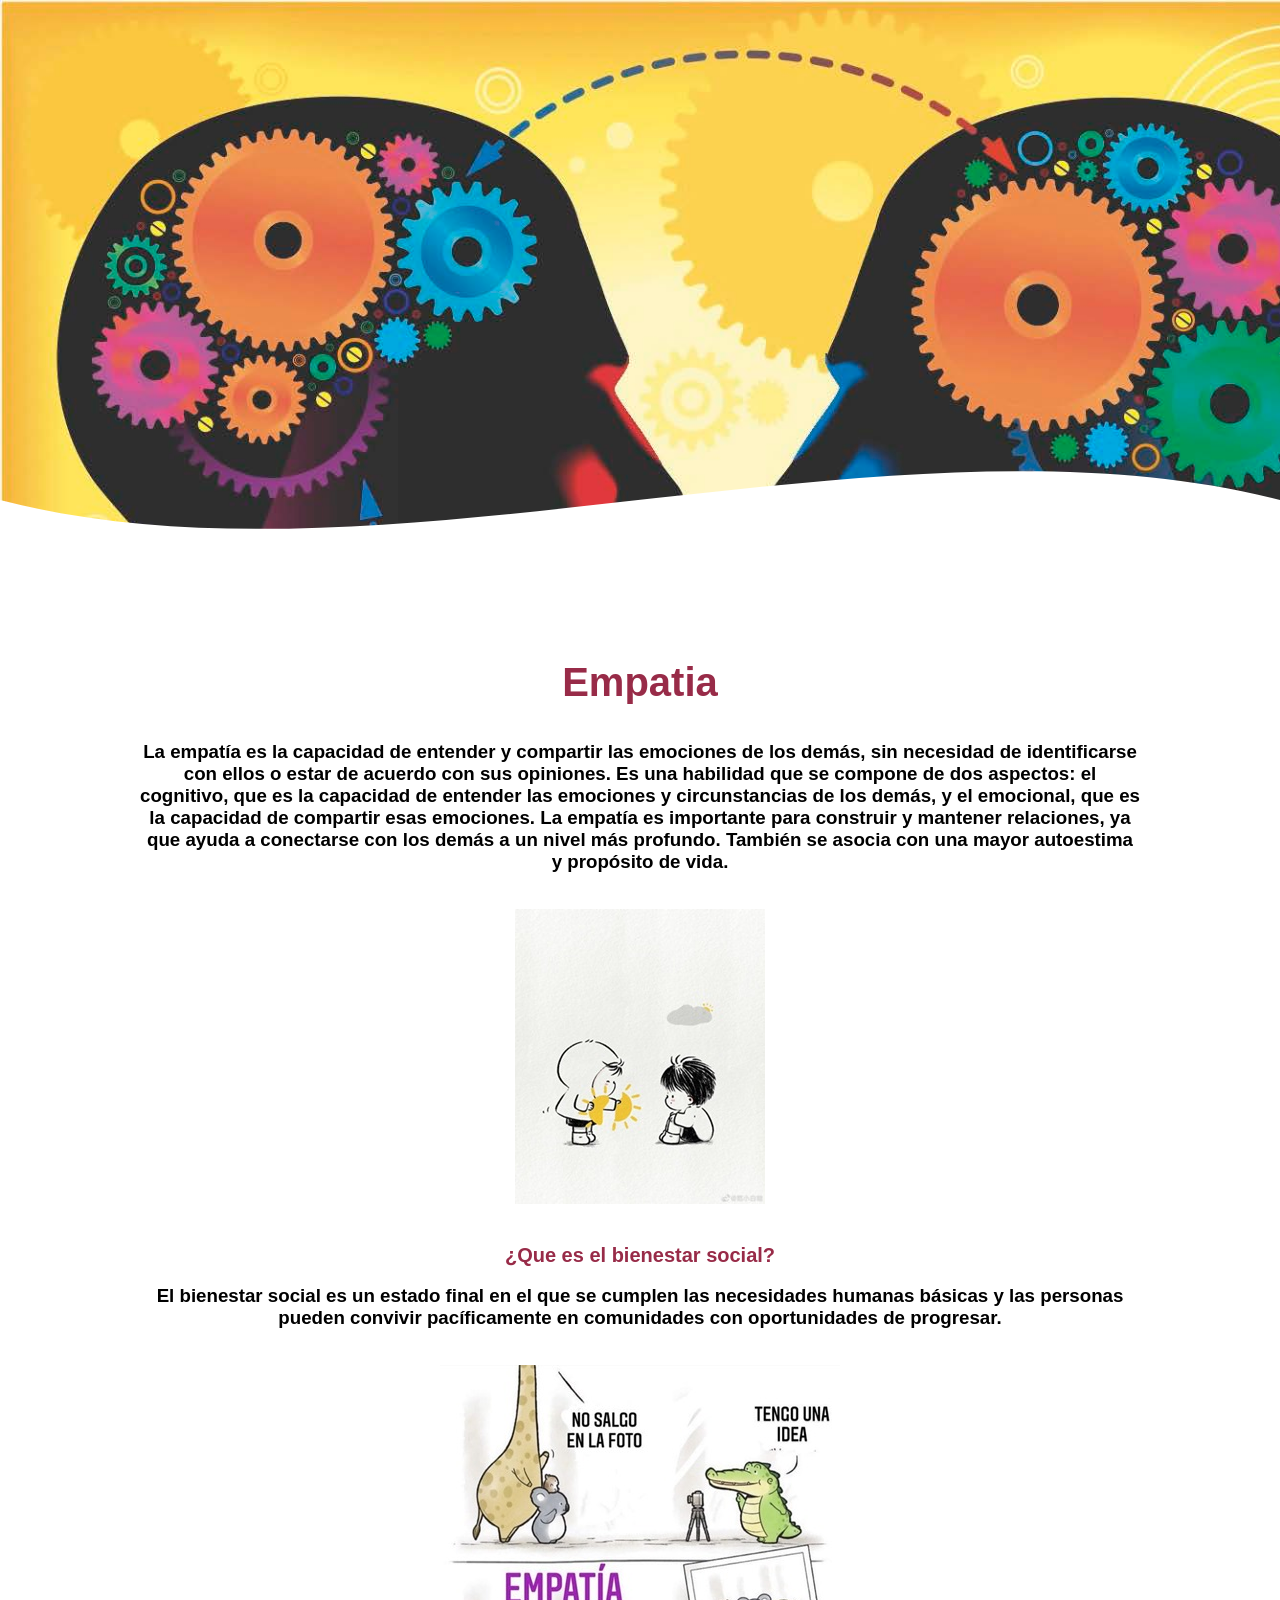
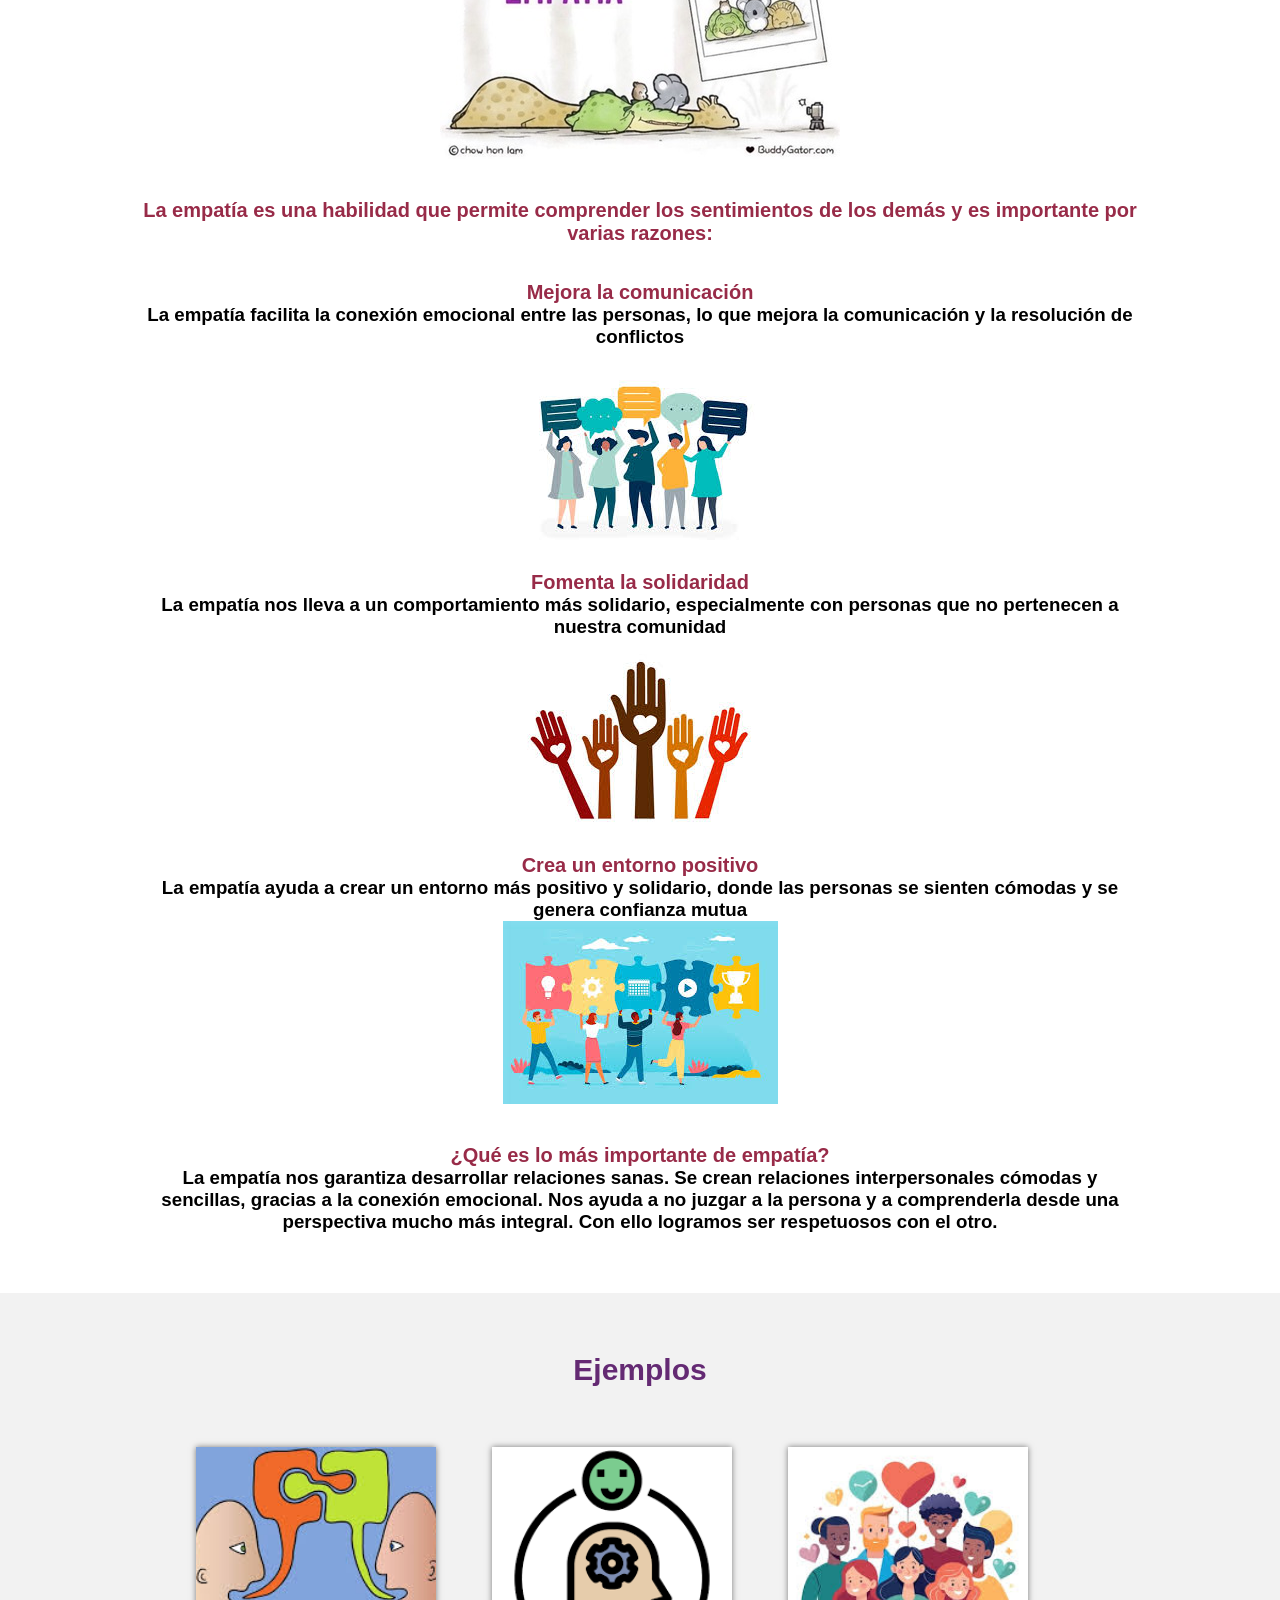
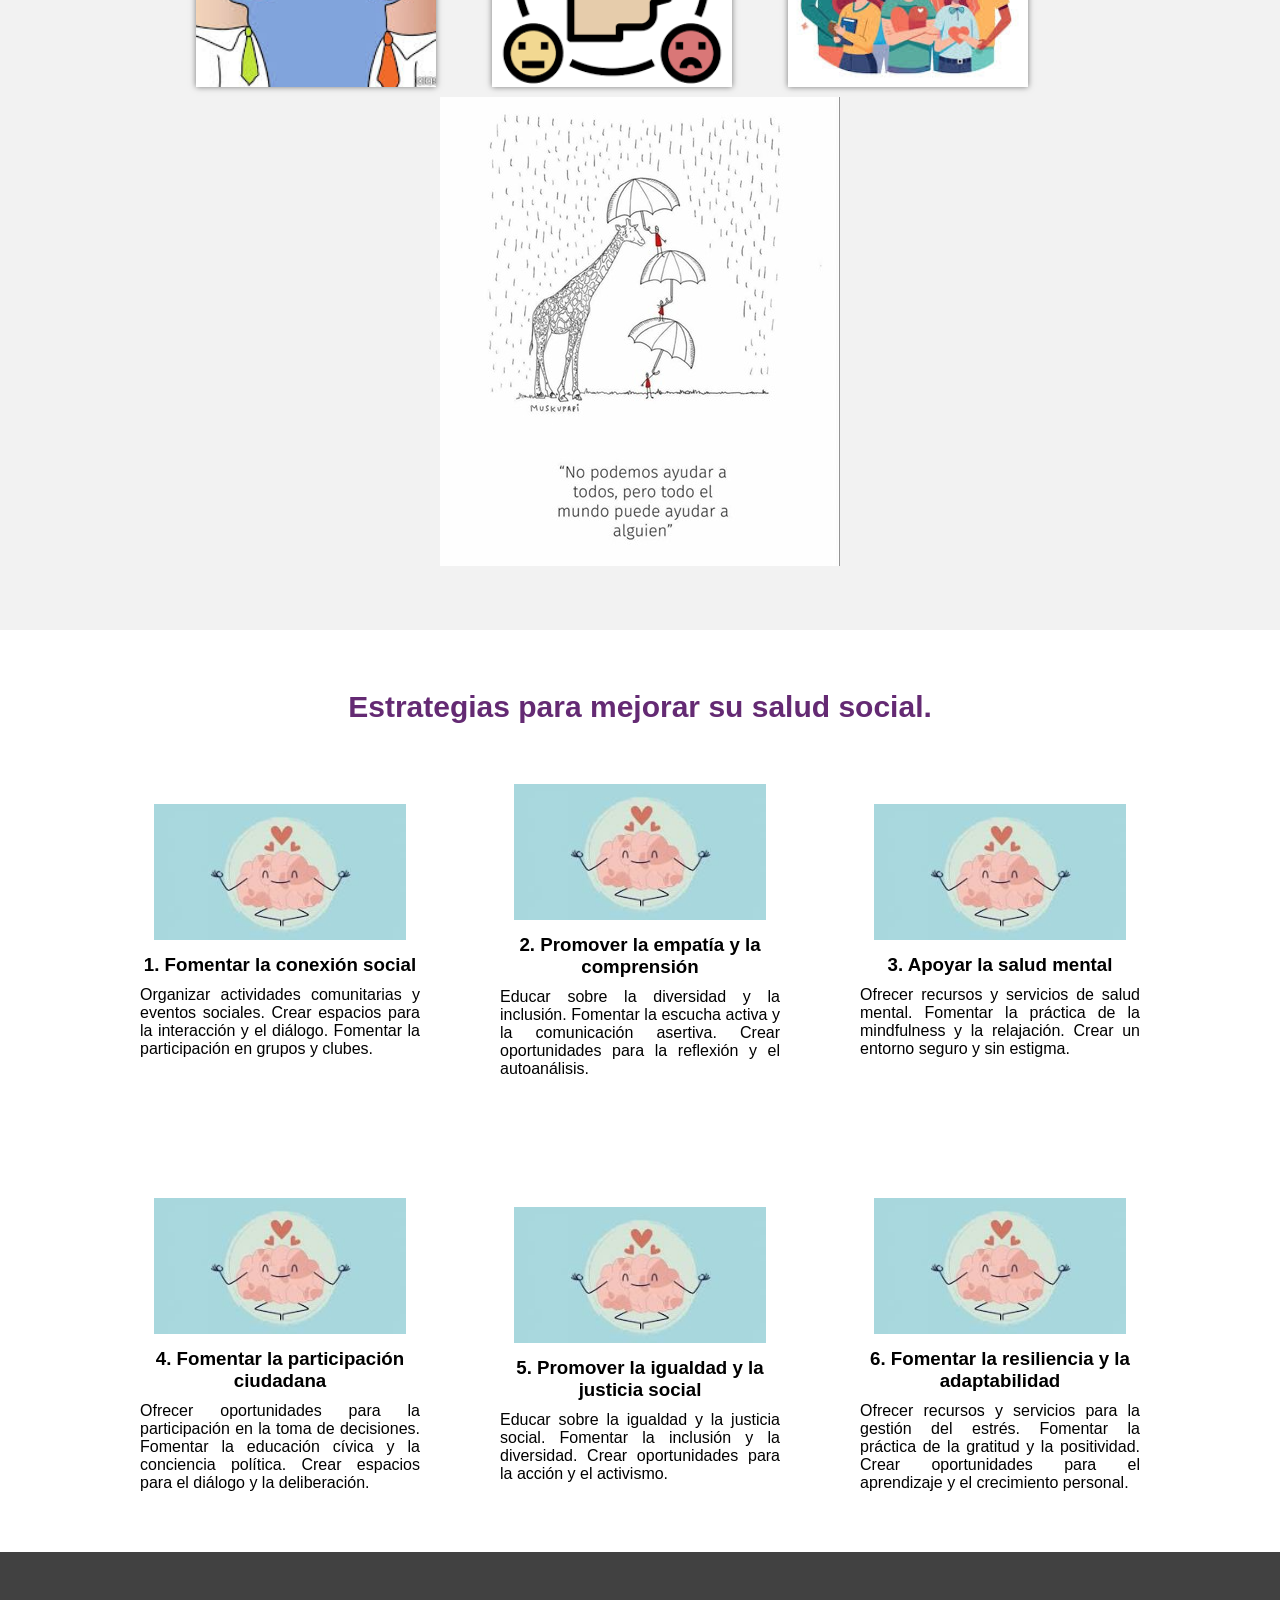
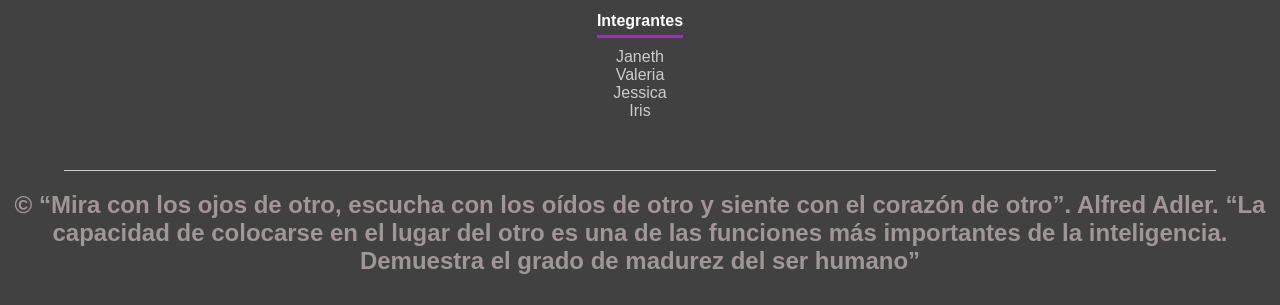
<file: index.html>
<!doctype html>
<html lang="en">
<head>
	<meta charset="utf-8">
	<title>Empatia</title>
	<link rel="stylesheet" type="text/css" href="css/Estilos.css">
	<link rel="icon" type="image/ico"  href="portada.jpg">
</head>
<body>
	<header>
		<section class="textos-header">
               
           
	
             <br>
            
            <br>
          
		</section>
			<nav>
				<ul>
			<frameset>
		      
	
			</frameset>
		</ul>
		</nav>
		<div class="ola" style="height: 150px; overflow: hidden;" ><svg viewBox="0 0 500 150" preserveAspectRatio="none" style="height: 100%; width: 100%;"><path d="M0.00,49.98 C149.99,150.00 349.20,-49.98 500.00,49.98 L500.00,150.00 L0.00,150.00 Z" style="stroke: none; fill: #fff;"></path></svg></div>
	</header>
	<main>
        <section class="principal">
	          <div class="contenedor">
                  <h1>Empatia</h1>
                  <br>
                  <br>
                <H3> <center> La empatía es la capacidad de entender y compartir las emociones de los demás, sin necesidad de identificarse con ellos o estar de acuerdo con sus opiniones. Es una habilidad que se compone de dos aspectos: el cognitivo, que es la capacidad de entender las emociones y circunstancias de los demás, y el emocional, que es la capacidad de compartir esas emociones. 
                  La empatía es importante para construir y mantener relaciones, ya que ayuda a conectarse con los demás a un nivel más profundo. También se asocia con una mayor autoestima y propósito de vida.
                  </center>  </H3>
                  <br>
                  <br>
                <center>  <img src="portada2.jpg"></center>
				
                         <br>
                  <br>
              <h2>¿Que es el bienestar social?</h2><br>
                    <h3><center>  El bienestar social es un estado final en el que se cumplen las necesidades humanas básicas y las personas pueden convivir pacíficamente en comunidades con oportunidades de progresar.
                  </center></h3>
                  <br>
                  <br>
                    <center>  <img src="EMPATIA2.jpg"></center>
                  <br>
                  <br>
                 
<h2>La empatía es una habilidad que permite comprender los sentimientos de los demás y es importante por varias razones:</h2>
                    <br>
                  <br>
               
                    <h2><center>Mejora la comunicación</center></h2>
                    <h3><center>La empatía facilita la conexión emocional entre las personas, lo que mejora la comunicación y la resolución de conflictos</center></h3>
                     <center>  <img src="comunicacion.jpg"></center>
                  <br>
                   <h2><center>Fomenta la solidaridad</center></h2>
                    <h3><center>La empatía nos lleva a un comportamiento más solidario, especialmente con personas que no pertenecen a nuestra comunidad</center></h3>
                    <center>  <img src="soli.jpg"></center>
                  <br>
                   <h2><center>Crea un entorno positivo</center></h2>
                    <h3><center>La empatía ayuda a crear un entorno más positivo y solidario, donde las personas se sienten cómodas y se genera confianza mutua</center></h3>
                   <center>  <img src="positivo.jpg"></center>
                  <br>
                  <br>
                  <h2>¿Qué es lo más importante de empatía?</h2>
                  <h3><center>La empatía nos garantiza desarrollar relaciones sanas. Se crean relaciones interpersonales cómodas y sencillas, gracias a la conexión emocional. Nos ayuda a no juzgar a la persona y a comprenderla desde una perspectiva mucho más integral. Con ello logramos ser respetuosos con el otro.</center></h3>
			
			</div>
		</section>
		<section class="portafolio">
			<div class="contenedor">
				<h2 class="titulo">Ejemplos</h2>
				<div class="galeria-porta">
					<div class="imagen-porta">
						<img src="tes1.jpeg">
						<div class="hover-galeria">
                            <h3><center>Cmprender</center></h3>
                         
						</div>
					</div>
					<div class="imagen-porta">
						<img src="tes2.jpeg">
						<div class="hover-galeria">
							   <h3><center>Sentir</center></h3>
						</div>
					</div>
					<div class="imagen-porta">
						<img src="tes3.jpeg">
						<div class="hover-galeria">
							   <h3><center>Compartir los sentimientos de la otra persona</center></h3>
						</div>
					</div>
				<br>
                    <br>
				
						   <center>  <img src="EMPATIA.jpg"></center>
				

				</div>
			</div>
		</section>
		<section class="carreras">
			<div class="contenedor">
				<h2 class="titulo">Estrategias para mejorar su salud social.</h2>
				<div class="servicio-cont">
					<div class="servicio-indi">
						<img src="cerebro.jpeg">
						<h3>1. Fomentar la conexión social</h3>
						<p> Organizar actividades comunitarias y eventos sociales.
                           Crear espacios para la interacción y el diálogo.
                           Fomentar la participación en grupos y clubes.
                       </p>
					</div>
					<div class="servicio-indi">
						<img src="cerebro.jpeg">
						<h3>2. Promover la empatía y la comprensión </h3>
						<p> Educar sobre la diversidad y la inclusión.
                         Fomentar la escucha activa y la comunicación asertiva.
                         Crear oportunidades para la reflexión y el autoanálisis.
                        </p>
                        
					</div>
					<div class="servicio-indi">
						<img src="cerebro.jpeg">
						<h3>3. Apoyar la salud mental</h3>
						<p>
                        Ofrecer recursos y servicios de salud mental.
                         Fomentar la práctica de la mindfulness y la relajación.
                        Crear un entorno seguro y sin estigma.
                         </p>
					</div>
                   
				</div>
			</div>
		</section>
        
        
        
        
        	<section class="carreras">
			<div class="contenedor">
				<div class="servicio-cont">
					<div class="servicio-indi">
						<img src="cerebro.jpeg">
						<h3>4. Fomentar la participación ciudadana</h3>
						<p>   Ofrecer oportunidades para la participación en la toma de decisiones.
                              Fomentar la educación cívica y la conciencia política.
                              Crear espacios para el diálogo y la deliberación.

                       </p>
					</div>
					<div class="servicio-indi">
						<img src="cerebro.jpeg">
						<h3>5. Promover la igualdad y la justicia social</h3>
						<p>  Educar sobre la igualdad y la justicia social.
                             Fomentar la inclusión y la diversidad.
                             Crear oportunidades para la acción y el activismo.
                        </p>
                        
					</div>
					<div class="servicio-indi">
						<img src="cerebro.jpeg">
						<h3>6. Fomentar la resiliencia y la adaptabilidad</h3>
						<p>
                         Ofrecer recursos y servicios para la gestión del estrés.
                            Fomentar la práctica de la gratitud y la positividad.
                            Crear oportunidades para el aprendizaje y el crecimiento personal.
                         </p>
					</div>
                   
				</div>
			</div>
		</section>
	</main>
	<footer>
		<div class="contenedor-footer">
			<div class="content-foo">
				<h4>Integrantes</h4>
				<p>Janeth <br>
                    Valeria<br>
                    Jessica<br>
                    Iris
			</div>
			
		</div>
		<h2 class="titulo-final">&copy;  “Mira con los ojos de otro, escucha con los oídos de otro y siente con el corazón de otro”. Alfred Adler. “La capacidad de colocarse en el lugar del otro es una de las funciones más importantes de la inteligencia. Demuestra el grado de madurez del ser humano”</h2>
       
        
	</footer>
</body>
</html>
</file>
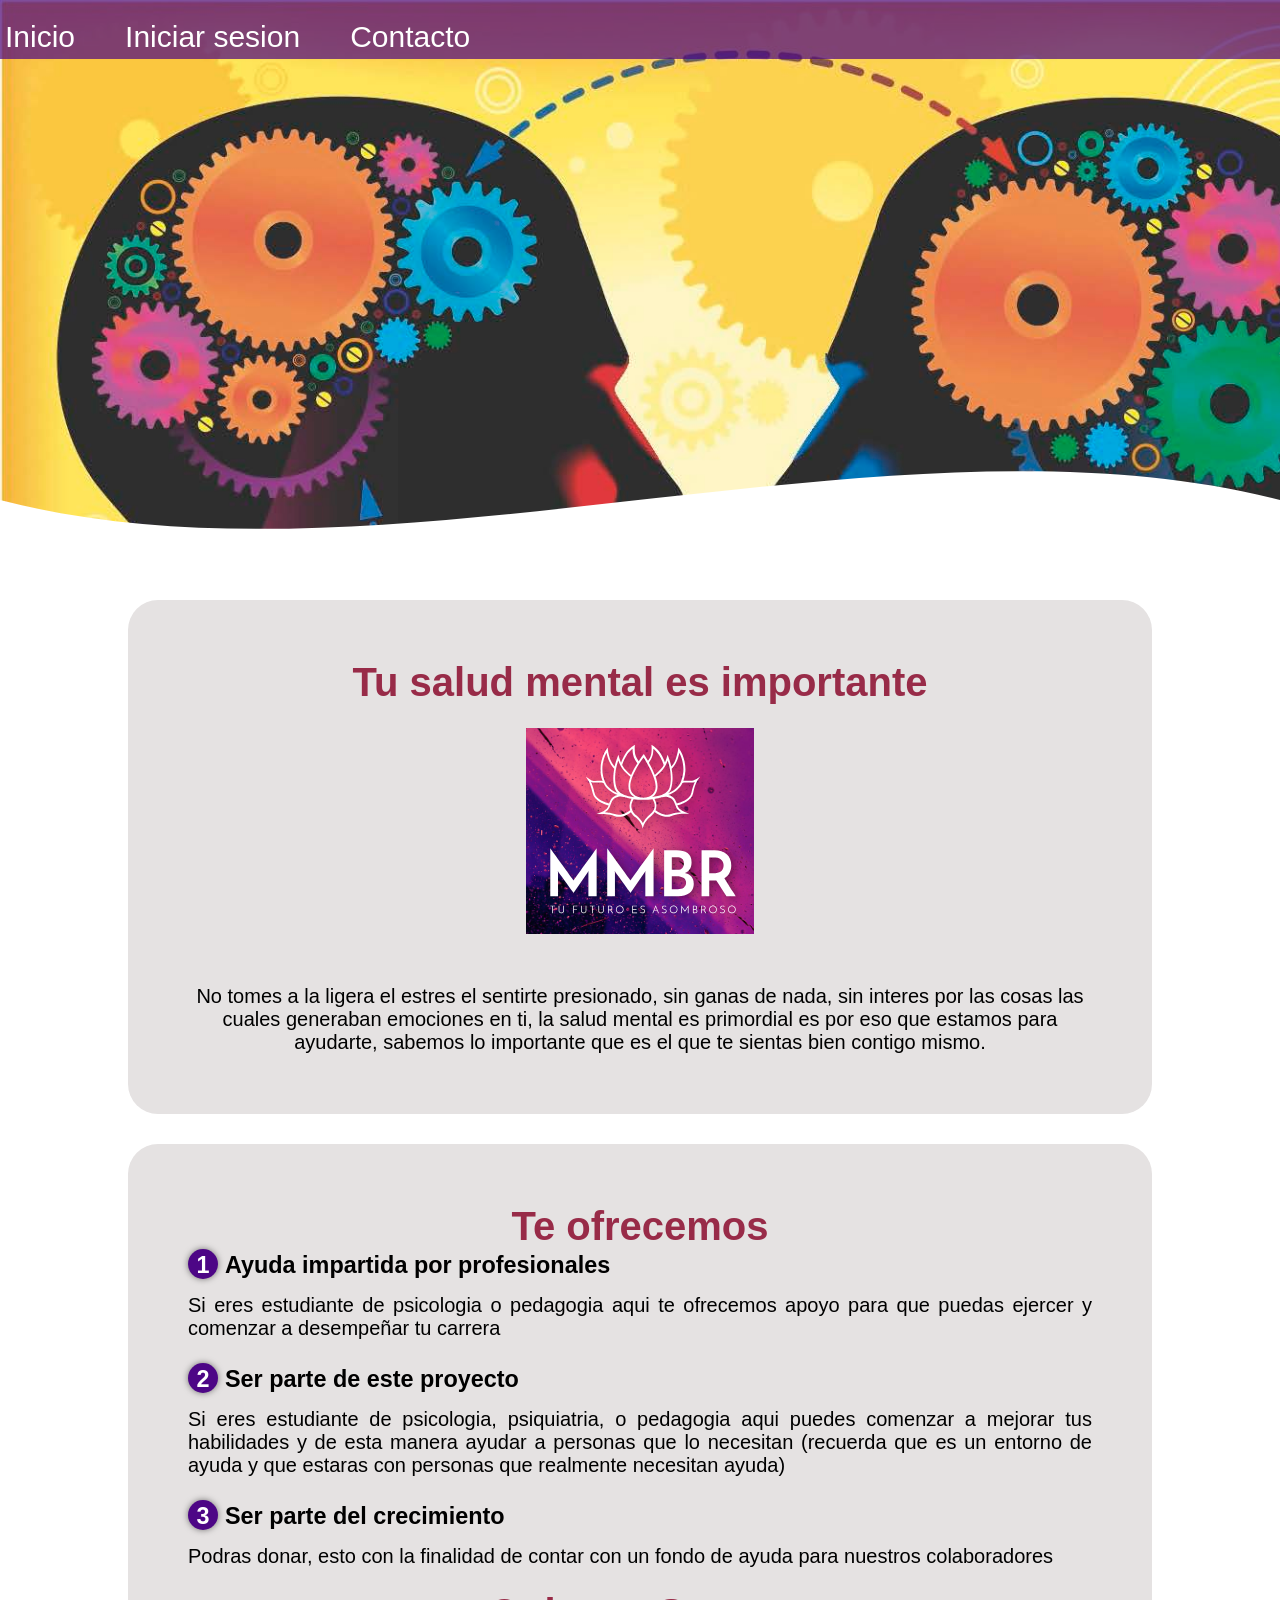
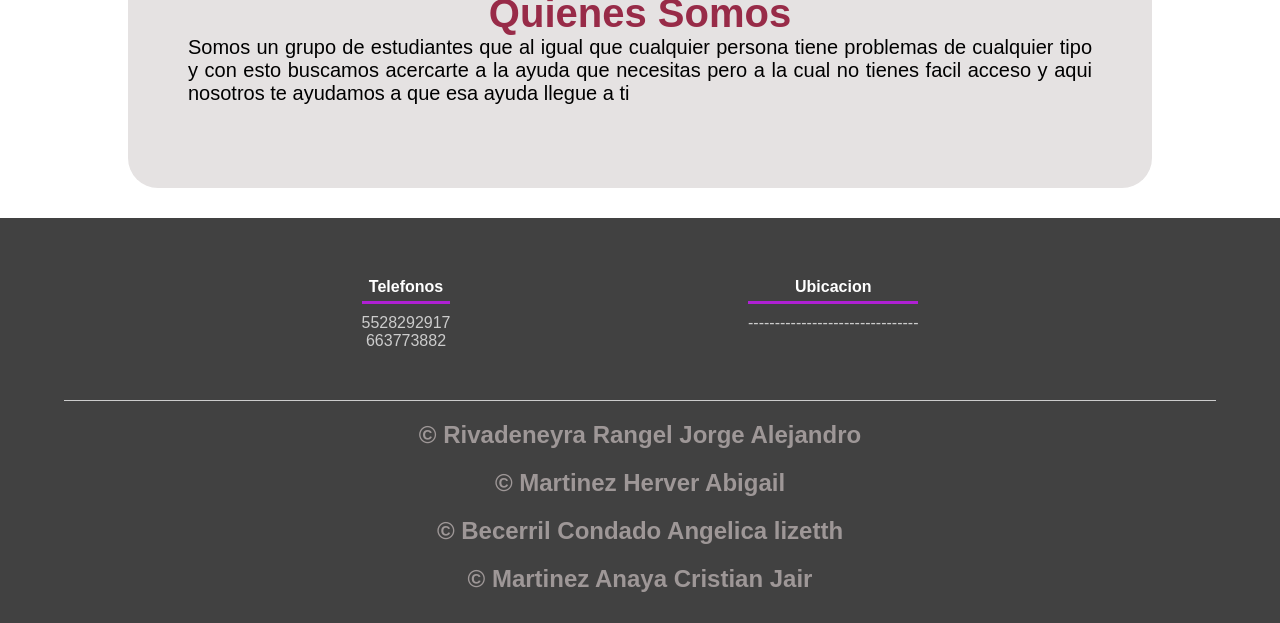
<file: AcercaDe.html>
<!doctype html>
<html lang="en">
<head>
	<meta charset="utf-8">
	<title>SMA</title>
	<link rel="stylesheet" type="text/css" href="css/Estilos.css">
	<link rel="icon" type="image/ico"  href="logo1.png">
</head>
<body>
	<header>
		<section class="textos-header">
		    <br>
            <br>
        
            <br>
            <br>
		
             <br>
		</section>
			<nav>
				<ul>
			<frameset>
				<li><frame><a href="index.html" name=Inicio ></frame>Inicio</a></li>
				<li><frame><a href="saeAlumno.html" name=SaeAlumnos ></frame>Iniciar sesion</a></li>
				<li><frame><a href="contacto.html" name=Contacto ></frame>Contacto</a></li>
		
			</frameset>
		</ul>
		</nav>
		<div class="ola" style="height: 150px; overflow: hidden;" ><svg viewBox="0 0 500 150" preserveAspectRatio="none" style="height: 100%; width: 100%;"><path d="M0.00,49.98 C149.99,150.00 349.20,-49.98 500.00,49.98 L500.00,150.00 L0.00,150.00 Z" style="stroke: none; fill: #fff;"></path></svg></div>
	</header>
	<main>

<section class="articles">
			<article>
				<h1>Tu salud mental es importante</h1>
                <br>
                <p><center><img src="iconop.png"></center></p>
                <br>
                <br>
				<p><center>No tomes a la ligera el estres el sentirte presionado, sin ganas de nada, sin interes por las cosas las cuales generaban emociones en ti, la salud mental es primordial es por eso que estamos para ayudarte, sabemos lo importante que es el que te sientas bien contigo mismo.
				</center></p>
			</article>
			<article>
				<div class="contenido-textos">

					<h1>Te ofrecemos</h1>

					<h3><span>1</span>Ayuda impartida por profesionales</h3>
					<p>Si eres estudiante de psicologia o pedagogia aqui te ofrecemos apoyo para que puedas ejercer y comenzar a desempeñar tu carrera</p><br>
					
					<h3><span>2</span>Ser parte de este proyecto</h3>
					<p>Si eres estudiante de psicologia, psiquiatria, o pedagogia aqui puedes comenzar a mejorar tus habilidades y de esta manera ayudar a personas que lo necesitan (recuerda que es un entorno de ayuda y que estaras con personas que realmente necesitan ayuda)</p><br>
					
                    <h3><span>3</span>Ser parte del crecimiento</h3>
					<p>Podras donar, esto con la finalidad de contar con un fondo de ayuda para nuestros colaboradores </p><br>
					
					

				</div>
                <div class="contenido-textos">

					<h1>Quienes Somos</h1>

					
					<p>Somos un grupo de estudiantes que al igual que cualquier persona tiene problemas de cualquier tipo y con esto buscamos acercarte a la ayuda que necesitas pero a la cual no tienes facil acceso y aqui nosotros te ayudamos a que esa ayuda llegue a ti </p><br>
					
					
					

				</div>
			</article>
		</section>

	</main>
	<footer>
		<div class="contenedor-footer">
			<div class="content-foo">
				<h4>Telefonos</h4>
				<p>5528292917 <br> 663773882</p>
			</div>
			<div class="content-foo">
				<h4>Ubicacion</h4>
				<p>--------------------------------</p>
			</div>
		</div>
		<h2 class="titulo-final">&copy;  Rivadeneyra Rangel Jorge Alejandro</h2>
        	<h2 class="titulo-final">&copy;  Martinez Herver Abigail</h2>
        	<h2 class="titulo-final">&copy;  Becerril Condado Angelica lizetth</h2>
        	<h2 class="titulo-final">&copy;  Martinez Anaya Cristian Jair </h2>
        
	</footer>
</body>
</html>
</file>
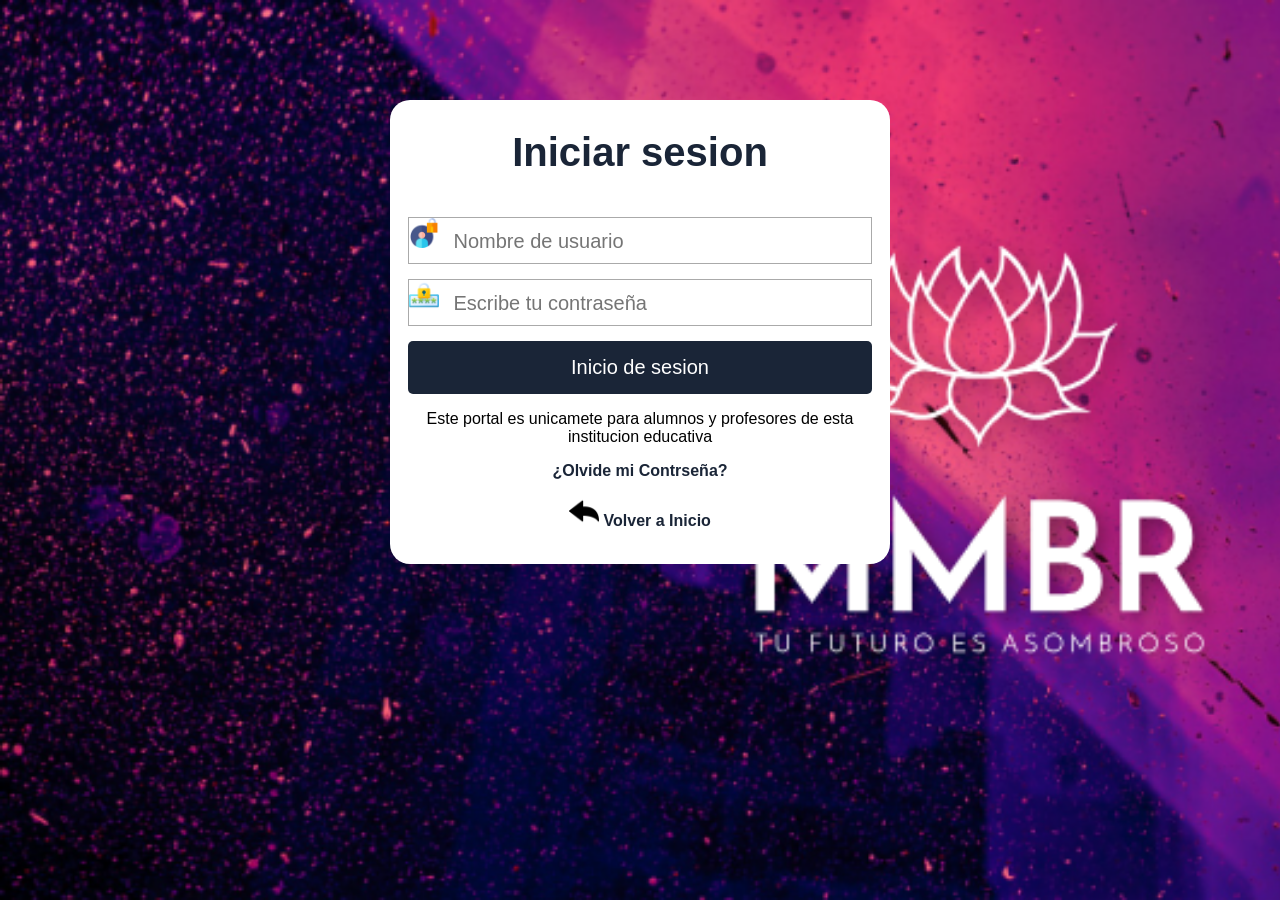
<file: saeAlumno.html>
<!doctype html>
<html lang="en">
<head>
	<meta charset="utf-8">
	<title>SaeAlumno</title>
	<link rel="stylesheet" type="text/css" href="css/EstilosSesion.css">
	<link rel="icon" type="image/ico"  href="logo1.png">
</head>
<body >

	<form class="formulario">
	<h1> Iniciar sesion</h1>
		<div class="cont-formulario">
			<div class="input-contenedor">
				<img class="iconos" src="iconoSesion.png" >
				<input type="text" placeholder="Nombre de usuario">
			</div>

			<div class="input-contenedor">
				<img class="iconos" src="iconoContra.png">
				<input type="password" placeholder="Escribe tu contraseña">
			</div>

			<input class="boton" type="submit" value="Inicio de sesion">

			<p>Este portal es unicamete para alumnos y profesores de esta institucion educativa</p>

			<p><a class="VolverInicio" href="#">¿Olvide mi Contrseña?</a></p>

			<p>
				<img class="iconos" src="regresa.png">
				<a class="VolverInicio" href="Index.html">Volver a Inicio</a></p>

		</div>
		</form>

	
</body>
</html>
</file>
<file: css/Estilos.css>
*{
	margin: 0;
	padding: 0;
	box-sizing: border-box;
}

body{
	font-family: arial;
}

.contenedor{
	padding: 60px 0;
	width: 90%;
	max-width: 1000px;
	margin: auto;
	overflow: hidden;
}

.titulo{
	color: #642a73;
	font-size: 30px;
	text-align: center;
	margin-bottom: 60px;
}

header{
width: 100%;
height: 600px;
background: #b92b27;  
/* fallback for old browsers */
background: url(../portada.jpg);  
/* Chrome 10-25, Safari 5.1-6 */

background-size: cover;
background-attachment: fixed;
position: relative;  
}
   nav {
            width: 100%;
            background-color:hsla(273,91%,27%, 0.7);
            position: fixed;
            top: 0;
            z-index: 1000;
        }

        nav ul {
            list-style-type: none;
            padding: 0;
            margin: 0;
            display: flex;
        }

        nav ul li {
            padding: 5px 5px;
        }

        nav ul li a {
            text-decoration: none;
            color: blueviolet;
        }

        nav ul li:hover {
            background-color: blueviolet;
        }

}
header nav {
	list-style:none;
	padding: 30px 50px 0 0;
}
header nav ul li a{
	text-align: right;
	font-size: 30px;
	padding:15px 30px 0 0;
	display:block;
	color: #fff;
	text-decoration:none;
	font-weight: 300;
	margin-right: 10px;
}
header nav ul li a:hover{
	
}
.ola{
	position: absolute;
	bottom: 0;
	width: 100%;
}

header .textos-header{
	display: flex;
	height: 250px;
	width: 100%;
	align-items: center;
	justify-content: center;
	flex-direction: column;
	text-align: center;
}

.textos-header h1{
	font-size: 50px;
	color: #fff;
}

.textos-header h2{
	font-size: 30px;
	font-weight: 300;
	color: #fff;
}

.ola{
	position: absolute;
	bottom: 0;
	width: 100%;
}

.contenedor-sobre-nosotros{
	display: flex;
	justify-content: space-evenly;
}

.ImagenEscuela{
	width: 48%;
}
.sobre-nosotros .contenido-textos{
	width: 48%;
}

.contenido-textos h3{
	margin-bottom: 15px;
}

.contenido-textos h3 span{
	background: #4d0686;
	color: #fff;
	border-radius: 50%;
	display: inline-block;
	text-align: center;
	width: 30px;
	height: 30px;
	padding: 3px;
	box-shadow: 0 0 6px 0 rgba(0, 0, 0, .5);
	margin-right: 7px;
}
.contenido-textos p{
	padding: 0px 0px 30px 15px
	font-weight: 300;
	text-align: justify;
}
    .image-button {
            display: inline-block;
            background-image: url(../wwww.jpeg); /* Ruta de la imagen */
            background-size: cover; /* Ajusta la imagen para cubrir todo el botón */
            width: 200px; /* Ancho del botón */
            height: 100px; /* Altura del botón */
            text-indent: -9999px; /* Oculta el texto del botón */
            border: none; /* Quita el borde del botón */
            cursor: pointer; /* Cambia el cursor al pasar sobre el botón */
        }

.portafolio{
	background: #f2f2f2;
}

.galeria-porta{
	display: flex;
	justify-content: space-evenly;
	flex-wrap: wrap;
}
.imagen-porta{
	width: 24%;
	margin-bottom: 10px;
	overflow: hidden;
	position: relative;
	cursor: pointer;
	box-shadow: 0 0 6px 0 rgba(0, 0, 0, .5);
}
.imagen-porta > img{
	width: 100%;
	height: 100%;
	object-fit: cover;
	display: block;
}

.hover-galeria{
    position: absolute;
    width: 100%;
    height: 100%;
    top: 0;
    transform: scale(0);
    background: hsla(273,91%,27%, 0.7);
    transition: transform .5s;
    display: flex;
    color: white;
    justify-content: center;
    align-items: center;
    flex-direction: column;
}

.hover-galeria img{
	width: 50px;
}

.imagen-porta:hover .hover-galeria{
	transform: scale(1);
}

.servicio-cont{
    display:flex;
    justify-content: space-between;
    align-items: center;
}

.servicio-indi{
    width: 28%;
    text-align: center;
}

.servicio-indi img{
    width: 90%;
}

.servicio-indi h3{
    margin: 10px 0;
}

.servicio-indi p{
    font-weight: 300;
    text-align: justify;
}

footer{
	background: #414141;
	padding: 60px 0 30px 0;
	margin: auto;
	overflow: hidden;
}

.contenedor-footer{
	display: flex;
	width: 90%;
	justify-content: space-evenly;
	margin: auto;
	padding-bottom: 50px;
	border-bottom: 1px solid #ccc;
}
.content-foo{
	text-align: center;
}

.content-foo h4{
	color: #fff;
	border-bottom: 3px solid #af20d3;
	padding-bottom: 5px;
	margin-bottom: 10px;
}

.content-foo p{
	color: #ccc;
	
}

.titulo-final{
	text-align: center;
	font-size: 24px;
	margin: 20px 0 0 0;
	color: #9e9797;
}


.cont-formulario{
	width: 100%;
	padding: 15px;
}

.formulario{
	background: #EAE5E6;
	margin-top: 150px;
	padding: 3px;
	border-radius: 20px;

	
}

h1{
	text-align: center;
	color: #982B48;
	font-size: 40px;
}

h2{
	text-align: center;
	color: #982B48;
	font-size: 20px;
}

input[type="text"]{
	font-size: 20px;
	width: 92%;
	padding: 5px;
	border-radius:2px;
}

.input-contenedor{
	margin-bottom: 15px;
	border: none;
}

.iconos{
	max-width:30px;
	min-width: 15px;
	text-align: center;
}

.boton{
	border: none;
	width: 100%;
	color: #fff;
	font-size: 20px;
	background: #E16183;
	padding: 15px 20px;
	border-radius: 5px;
	cursor: pointer;
}

.boton:hover{
background: #69ab81;
}
.boton1:hover{
background: #69ab81;
}

.contacto-for{
	text-align: center;
	text-decoration: none;
	color: #982B48;
	font-weight:800;
}

.contacto-formu{
	text-align: left;
	text-decoration: none;
	color: #982B48;
	font-weight:800;
}

.formulario{
	margin: auto;
	width: 500px;
	margin-top: 100px;
}



.articles {
	width:80%;
	margin: auto;
	font-size: 20px;
}

.articles article{
	padding:60px;
	background: #E5E2E2;
	margin-bottom:30px;
	border-radius: 30px;
}
    #whatsapp-button {
            text-align: center;
            margin-top: 20px;
        }

        /* Estilos para el botón de WhatsApp */
        #whatsapp-button a {
            display: inline-block;
            background-color: #25d366; /* Color de fondo del botón */
            color: #fff; /* Color del texto del botón */
            padding: 10px 20px; /* Espaciado interno del botón */
            border-radius: 5px; /* Borde redondeado */
            text-decoration: none; /* Quita el subrayado del enlace */
            font-family: Arial, sans-serif; /* Fuente del texto */
            font-size: 16px; /* Tamaño del texto */
            transition: background-color 0.3s; /* Transición de color de fondo */
        }

        /* Estilos para el botón al pasar el mouse por encima */
        #whatsapp-button a:hover {
            background-color: #128c7e; /* Cambia el color de fondo al pasar el mouse */
        }
</file>
<file: css/EstilosSesion.css>
*{
	box-sizing: border-box;
}

body{
	font-family: arial;
	margin: 0;
	background: url(../logo1.png);
	background-size: cover;
	background-attachment: fixed;
}

.cont-formulario{
	width: 100%;
	padding: 15px;
}

.formulario{
	background: #fff;
	margin-top: 150px;
	padding: 3px;
	border-radius: 20px;

	
}

h1{
	text-align: center;
	color: #1a2537;
	font-size: 40px;
}

input[type="text"], input[type="password"]{
	font-size: 20px;
	width: 80%;
	padding: 10px;
	border: none;
}

.input-contenedor{
	margin-bottom: 15px;
	border: 1px solid #aaa;
}

.iconos{
	max-width:30px;
	min-width: 15px;
	text-align: center;
}

.boton{
	border: none;
	width: 100%;
	color: #fff;
	font-size: 20px;
	background: #1a2537;
	padding: 15px 20px;
	border-radius: 5px;
	cursor: pointer;
}

.boton:hover{
background: #69ab81;
}

p{
	text-align: center;
}

.VolverInicio{
	text-decoration: none;
	color: #1a2537;
	font-weight:850;
}

.VolverInicio:hover{
	color: #69ab81;
}

.formulario{
	margin: auto;
	width: 500px;
	margin-top: 100px;
}
</file>
